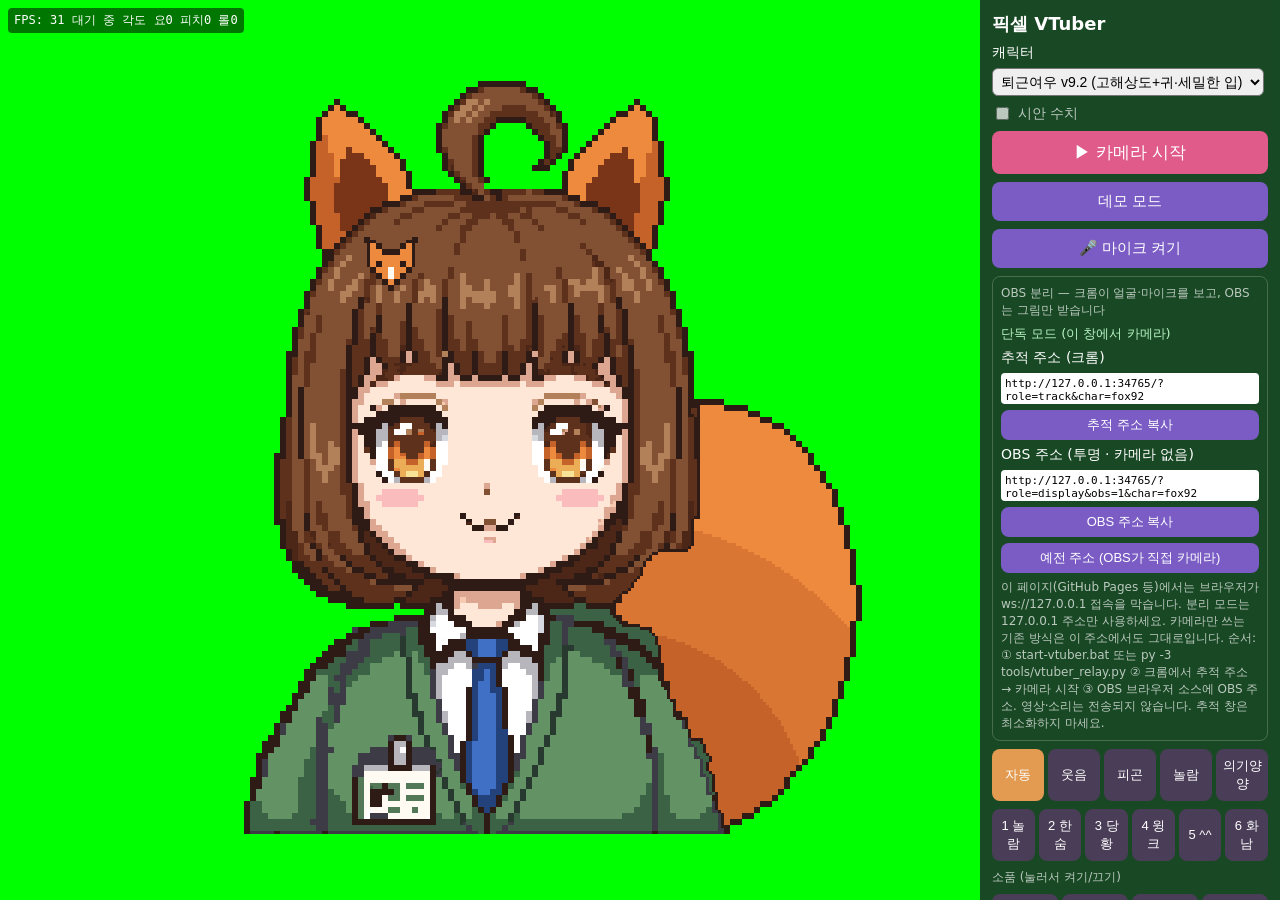
<file: index.html>
<!doctype html><html lang="ko"><head><meta charset="utf-8">
<meta name="viewport" content="width=device-width,initial-scale=1,viewport-fit=cover">
<title>픽셀 VTuber — 퇴근여우</title><link rel="icon" href="data:,"><link rel="stylesheet" href="style.css?v=20261106-link"></head><body>
<div id="stage"><canvas id="c" width="96" height="96"></canvas></div>
<div id="hud"><span id="fps">FPS: -</span> <span id="status">대기 중</span> <span id="pose"></span><div id="meter" hidden>신남 <span class="track"><span id="meterBar"></span></span></div></div>
<video id="video" playsinline muted autoplay></video>
<div id="panel">
 <h1>픽셀 VTuber</h1>
 <label>캐릭터 <select id="char"><option value="fox93">퇴근여우 V9.3 (표정·시선)</option><option value="male256">악동 후디 256 (시안)</option><option value="male1">악동 후디 512 정면 (시안)</option><option value="fox92" selected>퇴근여우 v9.2 (고해상도+귀·세밀한 입)</option><option value="fox91">퇴근여우 v9.1 (고해상도+귀)</option><option value="fox9">퇴근여우 v9 (고해상도+귀)</option><option value="fox85">퇴근여우 v8.5 (고해상도)</option><option value="fox84">퇴근여우 v8.4 (고해상도)</option><option value="fox83">퇴근여우 v8.3 (고해상도)</option><option value="fox82">퇴근여우 v8.2 (고해상도)</option><option value="fox81">퇴근여우 v8.1 (고해상도)</option><option value="fox8">퇴근여우 v8 (고해상도)</option><option value="fox71">퇴근여우 v7.1 (귀 없음)</option><option value="fox7">퇴근여우 v7 (귀 없음)</option><option value="fox65">퇴근여우 v6.5</option><option value="fox64">퇴근여우 v6.4</option><option value="fox63">퇴근여우 v6.3</option><option value="fox62">퇴근여우 v6.2</option><option value="fox61">퇴근여우 v6.1</option><option value="fox6">퇴근여우 v6</option><option value="fox53">퇴근여우 v5.3</option><option value="fox52">퇴근여우 v5.2</option><option value="fox51">퇴근여우 v5.1</option><option value="fox5">퇴근여우 v5</option><option value="fox4">퇴근여우 v4</option><option value="fox3">퇴근여우 v3 (128px 레이어)</option><option value="fox2">퇴근여우 v2 (96px)</option><option value="test">테스트 캐릭터 (구버전)</option></select></label>
 <p id="rigNote" class="hint" hidden></p>
 <pre id="rigHud" hidden></pre>
 <label id="rigDebugLabel" class="hint" hidden><input type="checkbox" id="rigDebug"> 시안 수치</label>
 <button id="start">▶ 카메라 시작</button>
 <button id="demo">데모 모드</button>
 <button id="micBtn">🎤 마이크 켜기</button>
 <div id="err" hidden></div>
 <div id="linkBox">
  <div class="hint">OBS 분리 — 크롬이 얼굴·마이크를 보고, OBS는 그림만 받습니다</div>
  <div id="linkStatus">확인 중…</div>
  <label>추적 주소 (크롬)<textarea id="urlTrack" readonly rows="2"></textarea></label>
  <button type="button" id="copyTrack">추적 주소 복사</button>
  <label>OBS 주소 (투명 · 카메라 없음)<textarea id="urlDisplay" readonly rows="2"></textarea></label>
  <button type="button" id="copyDisplay">OBS 주소 복사</button>
  <button type="button" id="obsCopyLegacy">예전 주소 (OBS가 직접 카메라)</button>
  <p class="hint" id="linkHelp"></p>
 </div>
 <div id="expr" class="row"><button data-e="auto" class="on">자동</button><button data-e="happy">웃음</button><button data-e="tired">피곤</button><button data-e="surprised">놀람</button><button data-e="smug">의기양양</button></div>
 <div id="react" class="row" title="V9.3 리액션 (키 1~6, 0 해제)"></div>
 <div class="hint">소품 (눌러서 켜기/끄기)</div>
 <div id="props" class="row"></div>
 <label>크기 <input type="range" id="zoom" min="0" max="8" step="1" value="0"><output id="zoomOut">자동</output></label>
 <button id="posReset">위치·크기 초기화</button>
 <div class="hint">캐릭터를 마우스/손가락으로 끌어서 옮길 수 있어요</div>
 <label>신남 감도 <input type="range" id="micSens" min="0.5" max="2" step="0.05" value="1"><output></output></label>
 <label><input type="checkbox" id="micExpr" checked> 신나면 표정 자동 변경 (웃음+반짝)</label>
 <label><input type="checkbox" id="autoBlink" checked> 자동 눈 깜빡임 (얼굴 인식 안 될 때)</label>
 <label><input type="checkbox" id="breath" checked> 숨쉬기 (1px 들썩)</label>
 <label><input type="checkbox" id="choppy" checked> 끊김 느낌 (각도 단계 전환)</label>
 <label>애니메이션 fps <input type="range" id="animFps" min="6" max="30" step="1" value="12"><output></output></label>
 <label><input type="checkbox" id="mirror" checked> 거울 모드 (셀카처럼 좌우 반전)</label>
 <label><input type="checkbox" id="preview"> 카메라 미리보기</label>
 <label>입 벌림 기준 <input type="range" id="tMouth" min="0.05" max="0.6" step="0.01" value="0.18"><output></output></label>
 <label>눈 깜빡임 기준 <input type="range" id="tBlink" min="0.2" max="0.8" step="0.01" value="0.5"><output></output></label>
 <label>미소 기준 <input type="range" id="tSmile" min="0.1" max="0.8" step="0.01" value="0.4"><output></output></label>
 <label>부드러움 <input type="range" id="smooth" min="0" max="0.95" step="0.01" value="0.5"><output></output></label>
 <button type="button" id="trackReset">추적 기준 초기화</button>
 <label>배경색 <input type="color" id="bg" value="#00ff00"> <button id="green">그린스크린</button></label>
 <label>배경 이미지 <input type="file" id="bgFile" accept="image/*"></label>
 <label>맞춤 <select id="bgFit"><option value="cover">화면 채우기 (잘림)</option><option value="contain">전체 보이기 (여백)</option></select> <button id="bgDel">배경 이미지 지우기</button></label>
 <label><input type="checkbox" id="transp"> 투명 배경 (OBS용)</label>
 <button id="clean">클린 뷰 (OBS용)</button>
 <div id="linkBadge">중계 끊김</div>
 <button id="obsMode">OBS 모드 (캐릭터만 · 투명)</button>
 <button id="obsCopy">📋 OBS 표시 주소 복사</button>
 <div id="obsMsg" class="hint" hidden></div>
 <button id="dlSprites">📦 스프라이트 시트 다운로드</button> <span id="dlMsg" class="hint" hidden></span>
 <p class="hint">단축키: 1 자동 · 2 웃음 · 3 피곤 · 4 놀람 · 5 의기양양 · h 클린 뷰 · Esc/더블탭 해제</p>
</div>
<script type="module" src="js/app.js?v=20261107-poses"></script></body></html>
</file>
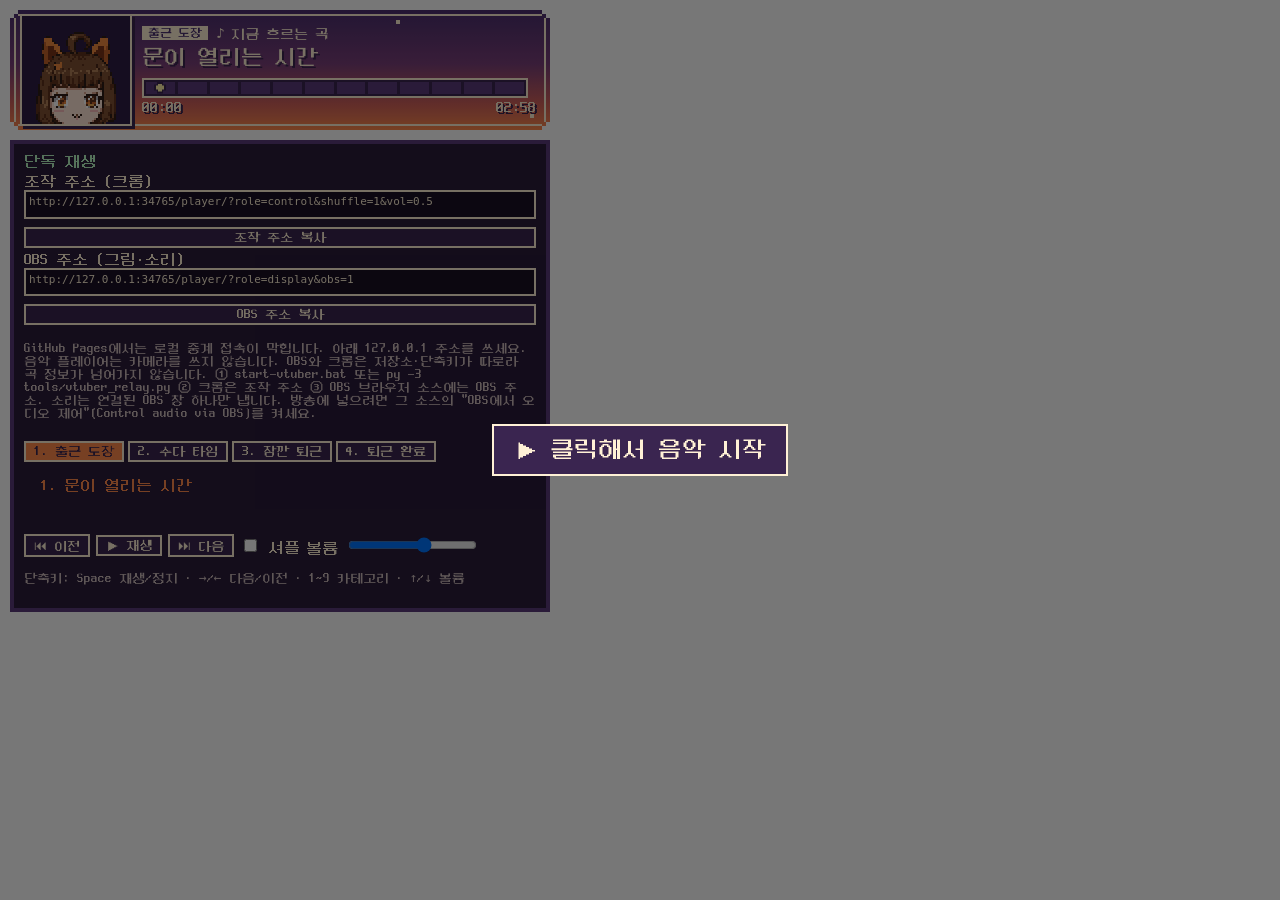
<file: player/index.html>
<!doctype html><html lang="ko"><head><meta charset="utf-8"><title>퇴근여우 음악 플레이어</title>
<meta name="viewport" content="width=device-width,initial-scale=1"><link rel="icon" href="data:,"><link rel="stylesheet" href="style.css"></head><body>
<div id="widget" class="widget">
 <b class="star s1"></b><b class="star s2"></b><canvas id="fox" width="16" height="16"></canvas><div class="cover" id="cover"><div class="cvw"><img id="covimg" alt=""><img id="phones" class="phones" src="cover/phones.png" alt=""></div><b class="note" id="note">♪</b></div>
 <div class="info">
  <div class="top"><span class="cat" id="cat">-</span><span class="label">♪ 지금 흐르는 곡</span></div>
  <div class="marquee" id="mq"><span id="title">불러오는 중…</span></div>
  <div class="bar" id="bar"></div><b class="sun" id="sun"></b>
  <div class="time"><span id="cur">00:00</span><span id="dur">00:00</span></div>
 </div>
 <div class="hover" id="hover"><button data-a="prev" title="이전">⏮</button><button data-a="toggle" id="hpp" title="재생/정지">▶</button><button data-a="next" title="다음">⏭</button><button data-a="cat" title="카테고리 변경">🗂</button></div>
</div>
<div id="panel" class="panel">
 <div id="linkBox" class="linkbox">
  <div id="linkStatus">단독 재생</div>
  <label>조작 주소 (크롬)<textarea id="urlControl" readonly rows="2"></textarea></label>
  <button type="button" id="copyControl">조작 주소 복사</button>
  <label>OBS 주소 (그림·소리)<textarea id="urlDisplay" readonly rows="2"></textarea></label>
  <button type="button" id="copyDisplay">OBS 주소 복사</button>
  <p class="help" id="linkHelp"></p>
 </div>
 <div id="tabs" class="tabs"></div>
 <ol id="list" class="list"></ol>
 <div class="ctrl"><button data-a="prev">⏮ 이전</button><button data-a="toggle" id="pp">▶ 재생</button><button data-a="next">⏭ 다음</button>
 <label><input type="checkbox" id="shuf"> 셔플</label>
 <label>볼륨 <input type="range" id="vol" min="0" max="1" step="0.05"></label></div>
 <p class="help">단축키: Space 재생/정지 · →/← 다음/이전 · 1~9 카테고리 · ↑/↓ 볼륨</p>
</div>
<div id="start" class="start hidden"><button>▶ 클릭해서 음악 시작</button></div>
<div id="obsNote">음악 중계 확인 필요</div>
<script type="module" src="player.js?v=20261106-link"></script></body></html>
</file>
<file: style.css>
*{box-sizing:border-box}html,body{margin:0;height:100%;font-family:system-ui,"Apple SD Gothic Neo","Noto Sans KR",sans-serif;overflow:hidden}
body{background:#00ff00;display:flex}
#stage{flex:1;display:flex;align-items:center;justify-content:center;min-height:0}
#c{image-rendering:pixelated;image-rendering:crisp-edges}
#panel{width:300px;background:#1e1b2ecc;color:#fff;padding:12px;overflow:auto;display:flex;flex-direction:column;gap:8px}
#panel h1{font-size:18px;margin:0}#panel label{display:flex;flex-wrap:wrap;align-items:center;gap:6px;font-size:14px}
#panel input[type=range]{flex:1;min-width:120px}button{padding:10px;border:0;border-radius:8px;background:#7a5cc4;color:#fff;font-size:15px}
#start{background:#e05a8a;font-size:17px}#err{background:#b00020;padding:8px;border-radius:6px;font-size:14px}
.hint{font-size:12px;opacity:.7;margin:0}
#hud{position:fixed;left:8px;top:8px;background:#0008;color:#fff;font:12px monospace;padding:4px 6px;border-radius:4px;z-index:5}
#video{position:fixed;right:8px;bottom:8px;width:120px;transform:scaleX(-1);border:2px solid #fff;border-radius:6px;display:none;z-index:5}
body.preview #video{display:block}
body.clean #panel,body.clean #hud,body.clean #video{display:none!important}
@media (orientation:portrait) and (max-width:800px){body{flex-direction:column}#panel{width:100%;max-height:45vh}#stage{flex:1}#video{bottom:auto;top:8px}}
.row{display:flex;flex-wrap:wrap;gap:4px}.row button{flex:1;padding:8px 4px;font-size:13px;background:#4a3d57}.row button.on{background:#e39b52}
select{font-size:14px;padding:4px;border-radius:6px}

#meter{margin-top:4px}#meter .track{display:inline-block;width:90px;height:8px;background:#fff3;vertical-align:middle}#meterBar{display:block;height:100%;width:0;background:#f8b840}#meterBar.hi{background:#ff5a8a}

html.transp,body.transp{background:transparent!important}
body.obs #dlSprites,body.obs #dlMsg,body.obs #panel,body.obs #hud,body.obs #video{display:none!important}
#linkBox{border:1px solid #ffffff33;border-radius:8px;padding:8px;display:flex;flex-direction:column;gap:6px}
#linkBox textarea{width:100%;height:2.8em;font:11px ui-monospace,monospace;padding:4px;border-radius:4px;border:0;resize:none;overflow:hidden;overflow-wrap:anywhere}
#linkBox button,#obsCopyLegacy{padding:6px;font-size:13px}
#linkStatus{font-size:13px}#linkStatus.ok{color:#b6f5c2}#linkStatus.bad{color:#ffb4c0}
#rigHud{position:fixed;right:8px;top:8px;z-index:6;margin:0;background:#000a;color:#fff;font:12px/1.35 ui-monospace,monospace;padding:6px 8px;white-space:pre}
body.obs #rigHud,body.obs #rigNote,body.obs #rigDebugLabel{display:none!important}
#linkBadge{display:none;position:fixed;left:8px;bottom:8px;z-index:6;background:#4a1020;color:#fff;font:13px/1.4 system-ui,sans-serif;padding:6px 8px;border-radius:6px}
body.role-display.link-bad #linkBadge{display:block}
body.role-display #start,body.role-display #micBtn,body.role-display #demo{display:none!important}

#c{touch-action:none;cursor:grab;position:relative}#c.drag{cursor:grabbing}
</file>
<file: player/style.css>
@font-face{font-family:NeoDGM;src:url(neodgm.ttf)}
:root{--o:#ff8a4c;--o2:#ffb36b;--p:#5b3a7a;--p2:#3a2550;--c:#fff1d6}
html,body{margin:0;background:transparent;font-family:NeoDGM,monospace;color:var(--c)}
*{image-rendering:pixelated}
.widget{position:relative;width:540px;height:120px;margin:10px;display:flex;gap:12px;align-items:center;padding:0 14px;box-sizing:border-box;
 background:linear-gradient(180deg,var(--p) 0 55%,#7a3f6a 55% 80%,#a8505a 80%);border:4px solid var(--c);
 box-shadow:4px 4px 0 var(--p2),inset 0 0 0 4px var(--p2)}
#fox{width:64px;height:64px;flex:none}
.info{flex:1;min-width:0}
.top{display:flex;gap:8px;align-items:center;font-size:14px}
.cat{background:var(--o);color:var(--p2);padding:1px 6px}
.label{color:var(--o2)}
.marquee{overflow:hidden;white-space:nowrap;font-size:22px;height:28px;margin:4px 0}
.marquee span{display:inline-block}
.marquee.run span{padding-left:100%;animation:mq var(--d,10s) linear infinite}
@keyframes mq{to{transform:translateX(-100%)}}
.bar{display:flex;gap:2px;height:12px;background:var(--p2);padding:2px;border:2px solid var(--c)}
.bar i{flex:1;background:#4a3060}.bar i.on{background:var(--o)}.bar i.on:nth-child(even){background:var(--o2)}
.time{display:flex;justify-content:space-between;font-size:14px;margin-top:3px}
.widget.swap .info{animation:px .8s steps(6)}
@keyframes px{0%{opacity:1;filter:blur(0)}40%{opacity:0;clip-path:inset(0 0 100% 0)}60%{opacity:0}100%{opacity:1;clip-path:inset(0)}}
.hover{position:absolute;right:6px;top:4px;display:none;gap:4px}
.widget:hover .hover{display:flex}
button{font-family:inherit;background:var(--p2);color:var(--c);border:2px solid var(--c);cursor:pointer;padding:2px 8px}
button:hover,button.act{background:var(--o);color:var(--p2)}
.panel{margin:10px;width:540px;background:#2a1b3a;padding:10px;border:4px solid var(--p);box-sizing:border-box}
.tabs{display:flex;gap:4px;flex-wrap:wrap}.list{min-height:40px;font-size:16px}
.list li{cursor:pointer}.list li.cur{color:var(--o)}.list .empty{color:var(--o2);list-style:none}
.ctrl{display:flex;gap:6px;flex-wrap:wrap;align-items:center}.help{font-size:13px;color:#cbb}
body.obs .panel{display:none}
.linkbox{display:flex;flex-direction:column;gap:4px;margin-bottom:8px}
.linkbox textarea{width:100%;box-sizing:border-box;height:2.6em;font:11px monospace;background:#1a1024;color:var(--c);border:2px solid var(--c);padding:3px;resize:none;overflow:hidden;overflow-wrap:anywhere}
#linkStatus.ok{color:#b6f5c2}#linkStatus.bad{color:#ff9ab0}
body.role-display .ctrl,body.role-display .tabs,body.role-display .list{display:none}
#obsNote{display:none;position:fixed;left:8px;bottom:8px;z-index:5;background:#2a1b3acc;color:#fff1d6;padding:4px 6px;font-size:12px}
body.role-display.link-bad #obsNote,body.role-display.audio-blocked #obsNote{display:block}
.start{position:fixed;inset:0;display:flex;align-items:center;justify-content:center;background:#0008}
.start button{font-size:24px;padding:12px 20px}.hidden{display:none}
/* ---- skin=card (시안) ---- */
.sun,.star{display:none}
.skin-card .widget{width:540px;height:120px;border:none;box-shadow:none;background:linear-gradient(180deg,#4a2f6e 0%,#7a3f7a 45%,#d0605a 78%,#ff8a4c 100%);
 clip-path:polygon(0 8px,4px 8px,4px 4px,8px 4px,8px 0,calc(100% - 8px) 0,calc(100% - 8px) 4px,calc(100% - 4px) 4px,calc(100% - 4px) 8px,100% 8px,100% calc(100% - 8px),calc(100% - 4px) calc(100% - 8px),calc(100% - 4px) calc(100% - 4px),calc(100% - 8px) calc(100% - 4px),calc(100% - 8px) 100%,8px 100%,8px calc(100% - 4px),4px calc(100% - 4px),4px calc(100% - 8px),0 calc(100% - 8px))}
.skin-card .widget::before{content:"";position:absolute;inset:4px;border:2px solid var(--c);pointer-events:none;
 clip-path:polygon(0 4px,4px 4px,4px 0,calc(100% - 4px) 0,calc(100% - 4px) 4px,100% 4px,100% calc(100% - 4px),calc(100% - 4px) calc(100% - 4px),calc(100% - 4px) 100%,4px 100%,4px calc(100% - 4px),0 calc(100% - 4px))}
.skin-card #fox{width:72px;height:72px;background:#3a255080;padding:4px}
.skin-card .info{position:relative}
.skin-card .cat{background:var(--c);color:#4a2f6e;font-size:12px}
.skin-card .label,.skin-card .marquee,.skin-card .time{color:var(--c)}
.skin-card .marquee{text-shadow:2px 2px 0 #3a2550}
.skin-card .bar{gap:3px;height:12px;background:#3a2550;border:2px solid var(--c);padding:2px;margin-right:8px}
.skin-card .bar i{background:#5b3a7a}
.skin-card .bar i.on{background:var(--o2)}.skin-card .bar i.on:nth-child(even){background:#ffc98a}
.skin-card .sun{display:block;position:absolute;top:58px;width:12px;height:12px;margin-left:-4px;background:#ffdf6b;
 box-shadow:0 0 0 2px #ff8a4c;clip-path:polygon(25% 0,75% 0,75% 25%,100% 25%,100% 75%,75% 75%,75% 100%,25% 100%,25% 75%,0 75%,0 25%,25% 25%);transition:left .5s steps(4)}
.skin-card .info .sun{left:0}
.skin-card .time{font-size:15px;text-shadow:2px 2px 0 #3a2550}
.skin-card .star{display:block;position:absolute;width:4px;height:4px;background:var(--c);animation:tw 2.4s steps(2) infinite}
.skin-card .s1{left:14px;top:12px}.skin-card .s2{left:96px;bottom:14px;animation-delay:1.2s}
@keyframes tw{50%{opacity:.15}}
.skin-card .widget.swap .info{animation:fi .3s steps(3)}
@keyframes fi{from{opacity:0}to{opacity:1}}
.cover{display:none}
.skin-card #fox{display:none}
.skin-card .widget{padding-left:12px;gap:12px}
.skin-card .cover{display:block;flex:none;width:108px;height:108px;background:#2e1d44;box-shadow:0 0 0 2px var(--c),3px 3px 0 2px #3a2550;overflow:hidden}
.skin-card .cover img{width:108px;height:108px;display:block;image-rendering:pixelated;object-fit:cover}
.skin-card .s1{left:auto;right:16px;top:auto;bottom:12px}.skin-card .s2{left:auto;right:150px;top:10px;bottom:auto}
.phones,.note{display:none}
.skin-card .cover{position:relative}
.skin-card .cvw{position:relative;width:108px;height:108px}
.skin-card .phones{display:block;position:absolute;left:0;top:0;width:108px;height:108px;image-rendering:pixelated;clip-path:inset(0 0 100% 0);transform:translateY(-4px);transition:clip-path .3s steps(3),transform .3s steps(2)}
.skin-card .listen .phones{clip-path:inset(0);transform:translateY(0)}
.skin-card .listen .cvw{animation:bob 1s steps(1) .35s infinite}
@keyframes bob{50%{transform:translateY(2px)}}
.skin-card .note{display:block;position:absolute;bottom:4px;color:var(--c);font-size:14px;line-height:1;opacity:0;text-shadow:1px 1px 0 #3a2550}
.skin-card .note.up{animation:nt 1.6s steps(8) forwards}
@keyframes nt{0%{opacity:0;transform:translateY(0)}20%{opacity:1}80%{opacity:1}100%{opacity:0;transform:translateY(-22px)}}

.skin-card .sun{margin-left:0;transition:none;background:#3a2550;box-shadow:none}
.skin-card .sun::after{content:"";position:absolute;inset:2px;background:#fff1a8;clip-path:polygon(25% 0,75% 0,75% 25%,100% 25%,100% 75%,75% 75%,75% 100%,25% 100%,25% 75%,0 75%,0 25%,25% 25%)}
</file>
